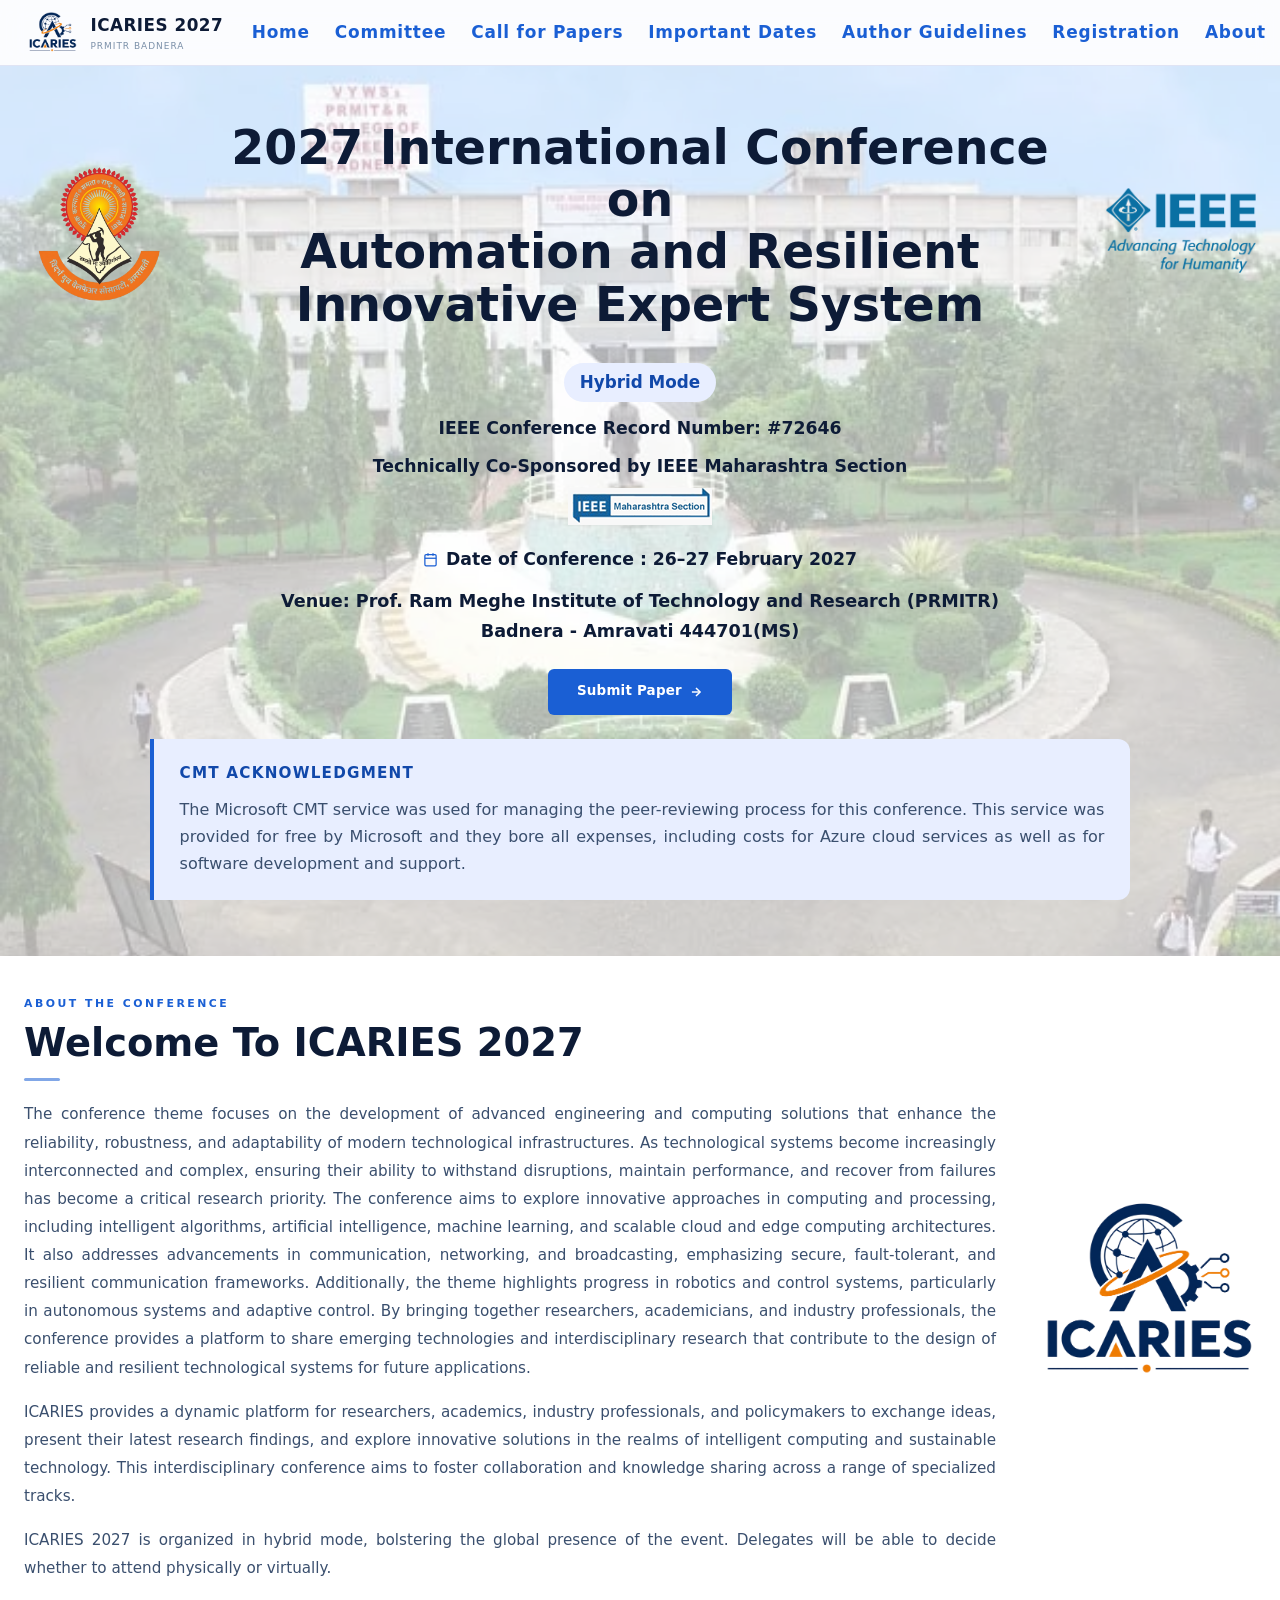
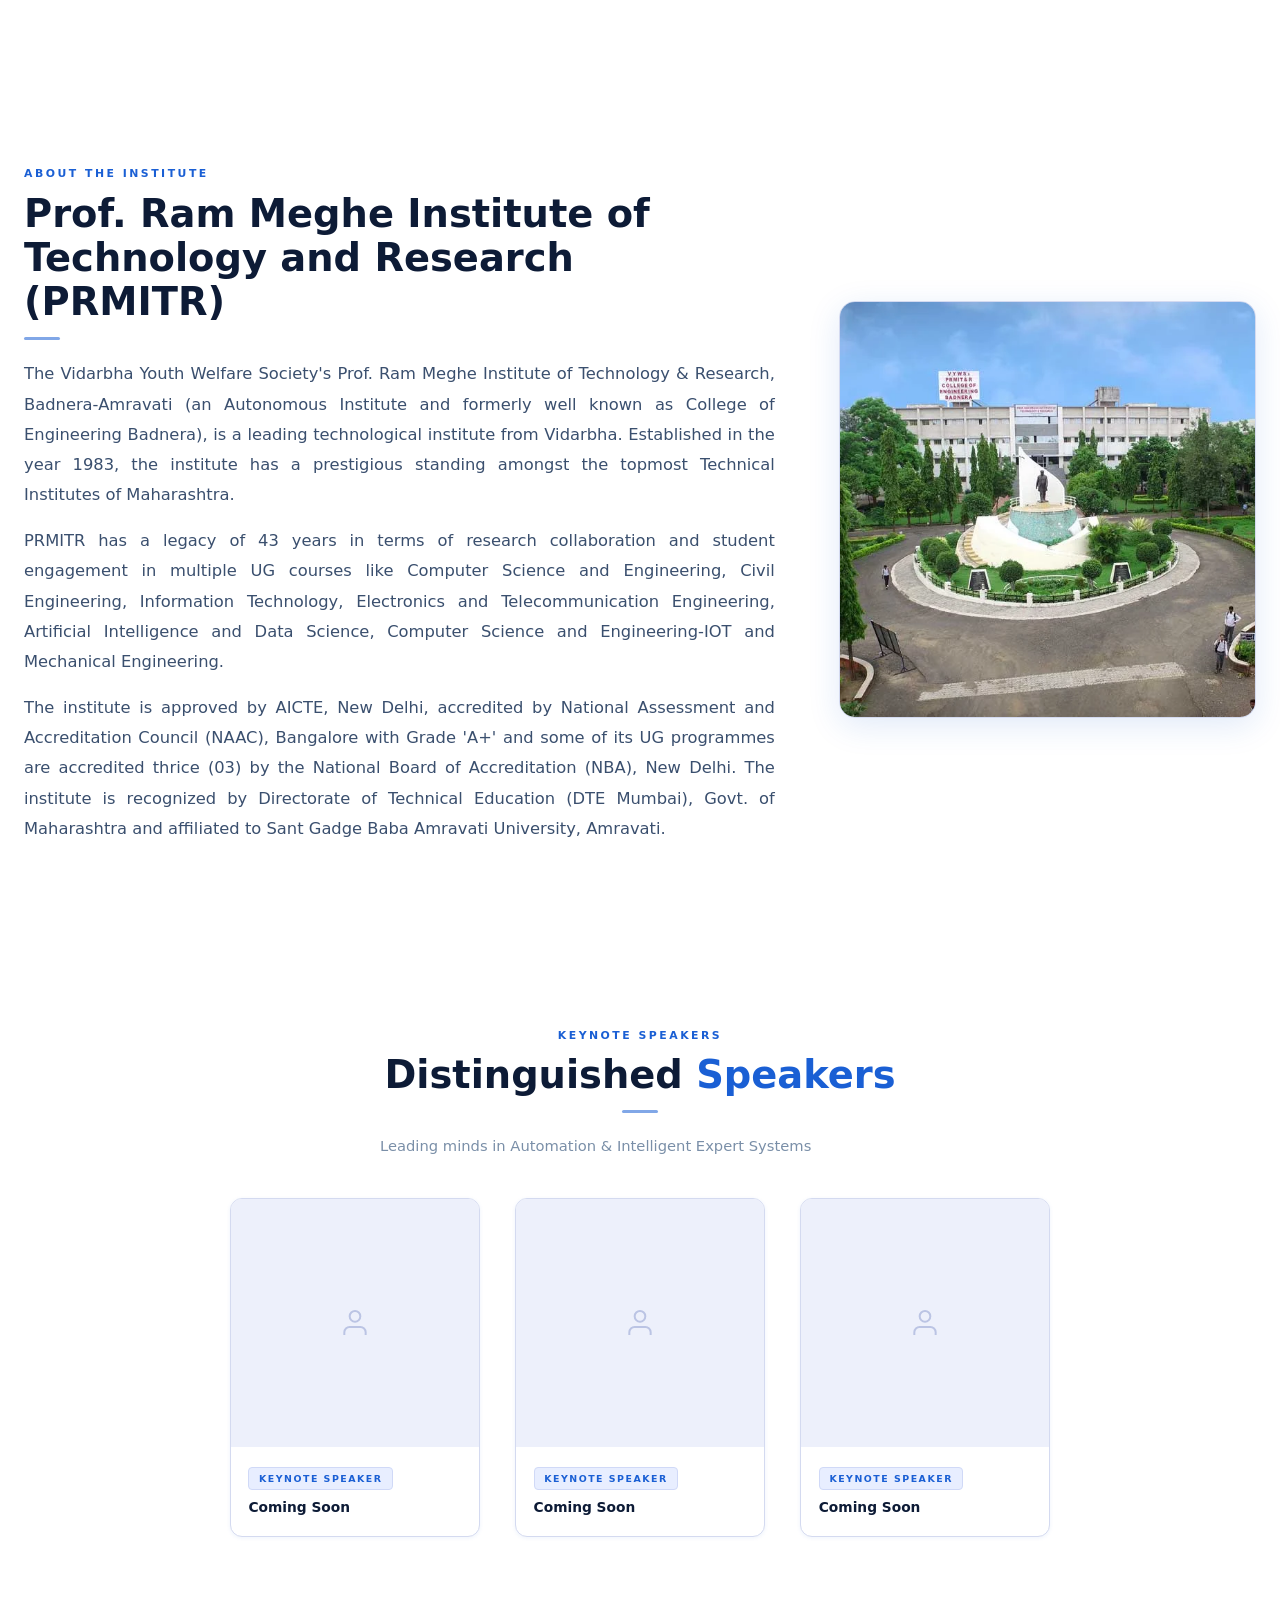
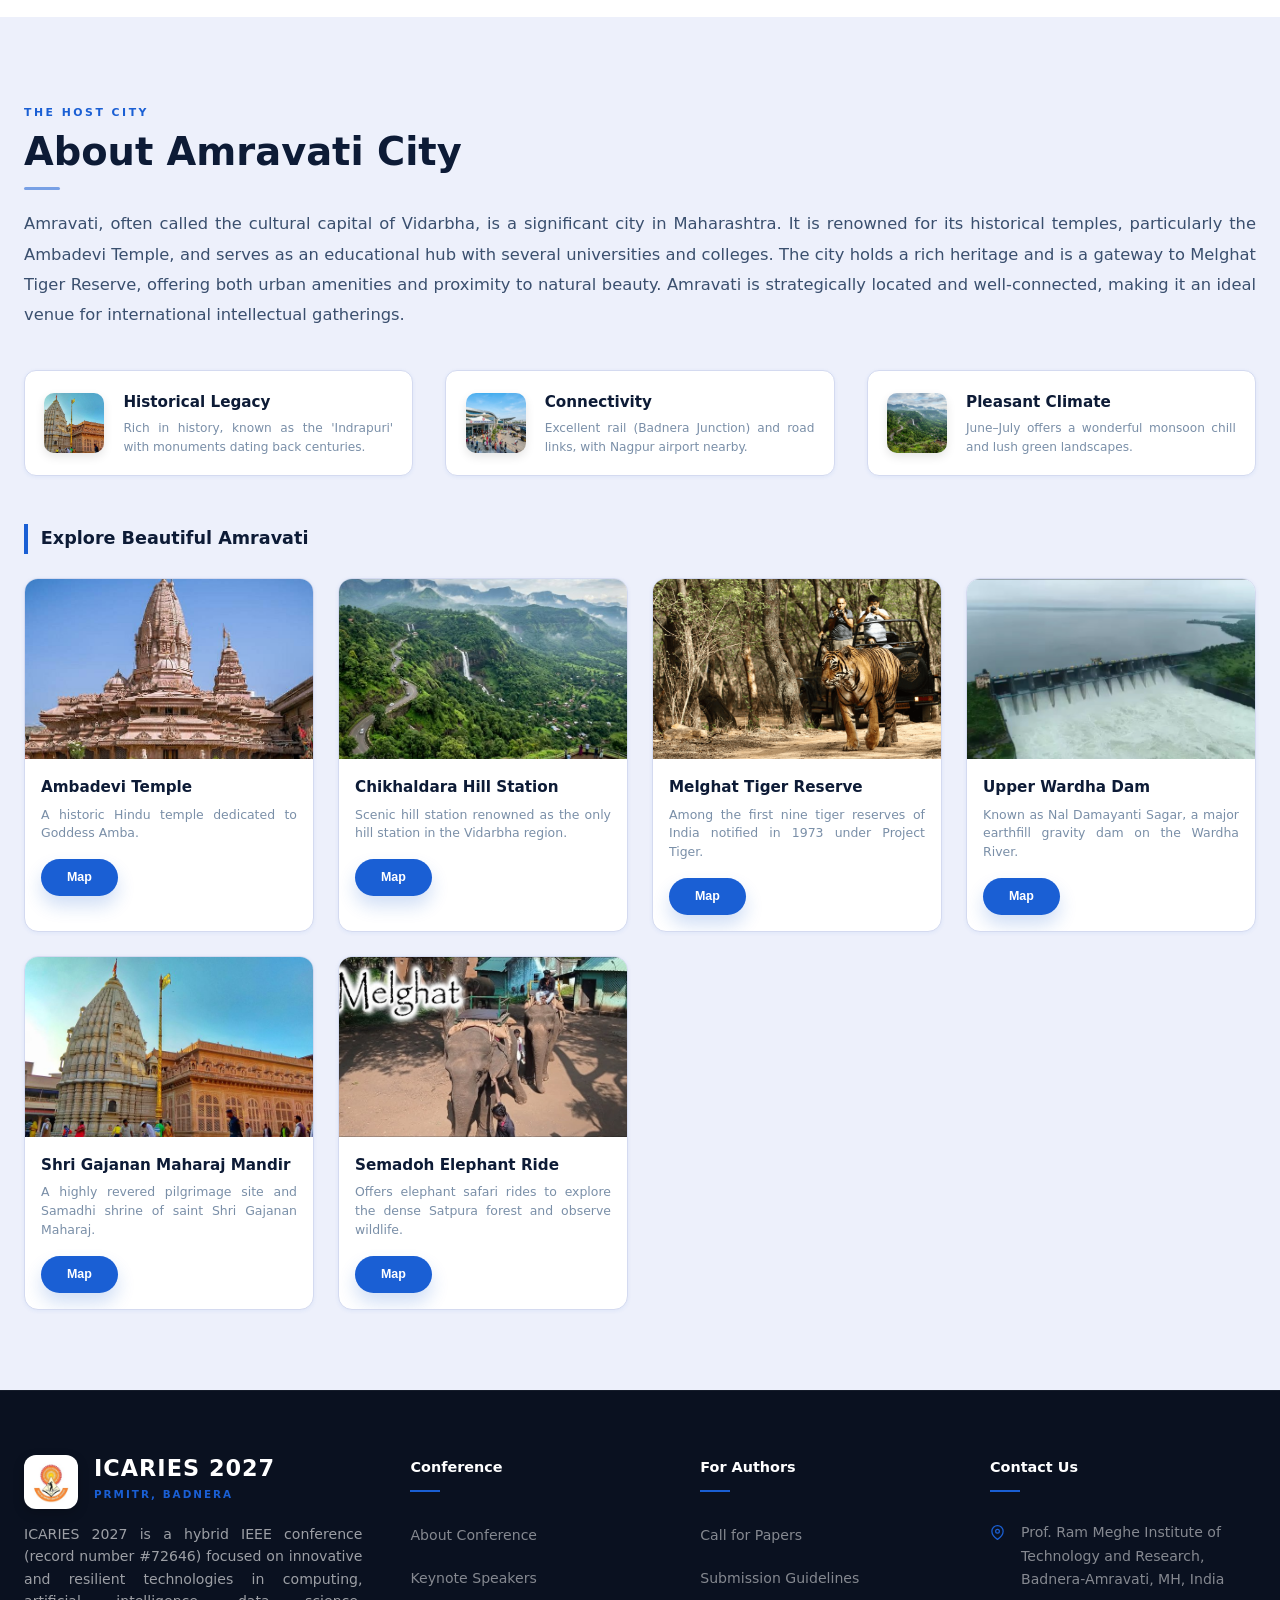
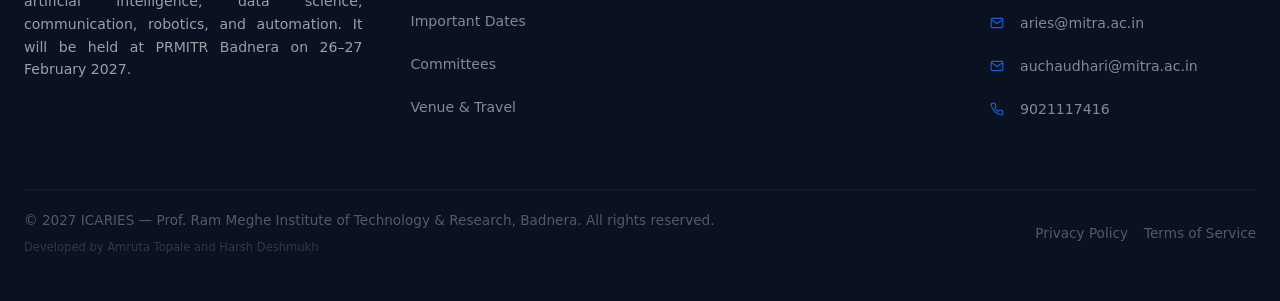
<file: index.html>
<!DOCTYPE html>
<html lang="en">

<head>
  <meta charset="UTF-8" />
  <meta name="viewport" content="width=device-width, initial-scale=1.0" />
  <meta name="theme-color" content="#0d1b36" />
  <title>ICARIES 2027 — PRMITR Badnera, Amravati</title>
  <meta name="description"
    content="2027 IEEE International Conference on Automation and Resilient Innovative Expert System — ICARIES 2027, PRMITR Badnera, Amravati, Maharashtra, India." />
  <link rel="icon" type="image/png" href="./assets/icaries_logo.png" />
  <link rel="stylesheet" href="https://cdnjs.cloudflare.com/ajax/libs/font-awesome/6.5.1/css/all.min.css" integrity="sha512-DTOQO9RWCH3ppGqcWaEA1BIZOC6xxalwEsw9c2QQeAIftl+Vegovlnee1c9QX4TctnWMn13TZye+giMm8e2LwA==" crossorigin="anonymous" />
  <link rel="stylesheet" href="./css/style.css" />
  <meta property="og:title" content="ICARIES 2027 — PRMITR Badnera, Amravati" />
  <meta property="og:description" content="2027 IEEE International Conference on Automation and Resilient Innovative Expert System — ICARIES 2027, PRMITR Badnera, Amravati, Maharashtra, India." />
  <meta property="og:image" content="./assets/icaries_logo.png" />
  <meta property="og:type" content="website" />
  <meta name="twitter:card" content="summary" />
  <meta name="twitter:title" content="ICARIES 2027 — PRMITR Badnera, Amravati" />
  <meta name="twitter:description" content="2027 IEEE International Conference on Automation and Resilient Innovative Expert System — ICARIES 2027, PRMITR Badnera, Amravati, Maharashtra, India." />
  <meta name="twitter:image" content="./assets/icaries_logo.png" />
</head>

<body>
  <div id="root"></div>
  <script src="./script.js"></script>
</body>

</html>
</file>
<file: css/style.css>
:root {
  --blue: #1a5fd4;
  --blue-dark: #1148aa;
  --blue-light: #e8eeff;
  --blue-mid: #d0d9f7;
  --bg: #edf0fb;
  --bg-white: #ffffff;
  --text: #0d1b36;
  --text-mid: #3a4f6e;
  --text-soft: #7a8fa8;
  --border: #d4daf0;
  --border-mid: #bbc4e4;
  --shadow-sm: 0 1px 4px rgba(26, 95, 212, 0.07);
  --shadow-md: 0 4px 18px rgba(26, 95, 212, 0.10);
  --shadow-lg: 0 8px 32px rgba(26, 95, 212, 0.13);
  --nav-h: 66px;
}

*,
*::before,
*::after {
  box-sizing: border-box;
  margin: 0;
  padding: 0
}

html {
  font-size: 16px;
  scroll-behavior: smooth
}

body {
  font-family: 'Segoe UI', system-ui, -apple-system, sans-serif;
  background: var(--bg);
  color: var(--text);
  line-height: 1.7;
  overflow-x: hidden
}

a {
  text-decoration: none;
  color: inherit
}

img {
  max-width: 100%;
  height: auto;
}

a,
button,
.hamburger {
  appearance: none;
  -webkit-appearance: none;
  -webkit-tap-highlight-color: transparent;
  -webkit-focus-ring-color: transparent;
}

a:focus:not(:focus-visible),
button:focus:not(:focus-visible),
.hamburger:focus:not(:focus-visible) {
  outline: none;
  box-shadow: none;
}

a:focus-visible,
button:focus-visible,
.hamburger:focus-visible {
  outline: 3px solid var(--blue);
  outline-offset: 3px;
}

a::-moz-focus-inner,
button::-moz-focus-inner {
  border: 0;
}

sup {
  font-size: .6em;
  vertical-align: super
}

::-webkit-scrollbar {
  width: 5px
}

::-webkit-scrollbar-track {
  background: var(--bg)
}

::-webkit-scrollbar-thumb {
  background: var(--border-mid);
  border-radius: 4px
}

/* ── NAVBAR ─────────────────────────────────────────── */
#navbar {
  position: fixed;
  top: 0;
  left: 0;
  right: 0;
  z-index: 1000;
  height: var(--nav-h);
  background: rgba(255, 255, 255, .78);
  border-bottom: 1px solid rgba(212, 218, 240, .7);
  backdrop-filter: blur(14px);
  -webkit-backdrop-filter: blur(14px);
  transition: box-shadow .3s, background .3s, border-color .3s;
}

#navbar.scrolled {
  background: rgba(255, 255, 255, .62);
  border-bottom-color: rgba(212, 218, 240, .5);
  box-shadow: var(--shadow-md)
}

.nav-inner {
  max-width: 1300px;
  margin: 0 auto;
  height: 100%;
  display: flex;
  align-items: center;
  justify-content: space-between;
  padding: 0 1.5rem;
  gap: 1rem;
}

.nav-brand {
  display: flex;
  align-items: center;
  gap: .65rem;
  cursor: pointer;
  flex-shrink: 0
}

.nav-brand-logo {
  width: 56px;
  height: 40px;
  border-radius: 6px;
  background: transparent;
  display: flex;
  align-items: center;
  justify-content: center;
  flex-shrink: 0;
  overflow: hidden;
}

.nav-brand-logo img {
  width: 100%;
  height: 100%;
  object-fit: contain;
}

.nav-brand-name {
  font-size: 1.05rem;
  font-weight: 800;
  color: var(--text);
  letter-spacing: .5px
}

.nav-brand-sub {
  font-size: .56rem;
  color: var(--text-soft);
  letter-spacing: 1px;
  text-transform: uppercase;
  display: block;
  margin-top: -1px
}

.nav-links {
  display: flex;
  align-items: center;
  gap: 0;
  list-style: none
}

.nav-links li {
  position: relative
}

.nav-links a {
  display: block;
  padding: .45rem .78rem;
  font-size: 1.06rem;
  font-weight: 700;
  letter-spacing: .8px;
  color: var(--blue);
  cursor: pointer;
  border-radius: 6px;
  transition: color .2s, background .2s;
  white-space: nowrap;
}

.nav-links a:hover {
  color: var(--blue);
  background: var(--blue-light)
}

.nav-links a.active {
  color: var(--blue);
  font-weight: 700;
  background: transparent
}

.nav-dropdown .dropdown-menu {
  position: absolute;
  top: 100%;
  left: 0;
  min-width: 220px;
  list-style: none;
  padding: .45rem;
  background: #fff;
  border: 1px solid var(--border);
  border-radius: 10px;
  box-shadow: var(--shadow-md);
  opacity: 0;
  visibility: hidden;
  transform: translateY(8px);
  transition: opacity .2s, transform .2s, visibility .2s;
}

.nav-dropdown:hover .dropdown-menu,
.nav-dropdown:focus-within .dropdown-menu {
  opacity: 1;
  visibility: visible;
  transform: translateY(0);
}

.dropdown-menu a {
  padding: .7rem .85rem;
  font-size: .86rem;
  font-weight: 600;
  letter-spacing: .2px;
}

.hamburger {
  display: none;
  position: relative;
  width: 42px;
  height: 42px;
  border-radius: 999px;
  border: 1px solid rgba(26, 95, 212, .16);
  background: rgba(255, 255, 255, .95);
  box-shadow: 0 10px 22px rgba(15, 35, 80, .10);
  flex-direction: column;
  justify-content: center;
  align-items: center;
  cursor: pointer;
  padding: 0;
  transition: transform .2s ease, box-shadow .2s ease, background .2s ease;
}

.hamburger:hover,
.hamburger:focus-visible {
  transform: translateY(-1px);
  box-shadow: 0 16px 28px rgba(15, 35, 80, .15);
}

.hamburger span {
  position: absolute;
  left: 50%;
  display: block;
  width: 19px;
  height: 2px;
  background: var(--text);
  border-radius: 999px;
  transition: transform .22s ease, opacity .18s ease, background .2s ease;
  transform-origin: center;
}

.hamburger span:nth-child(1) {
  transform: translate(-50%, -6px);
}

.hamburger span:nth-child(2) {
  transform: translate(-50%, 0);
}

.hamburger span:nth-child(3) {
  transform: translate(-50%, 6px);
}

.hamburger.open span:nth-child(1) {
  transform: translate(-50%, 0) rotate(45deg);
}

.hamburger.open span:nth-child(2) {
  opacity: 0;
}

.hamburger.open span:nth-child(3) {
  transform: translate(-50%, 0) rotate(-45deg);
}

#mobile-nav {
  display: none;
  position: fixed;
  top: var(--nav-h);
  left: 0;
  right: 0;
  z-index: 999;
  background: rgba(255, 255, 255, .98);
  border-bottom: 1px solid rgba(26, 95, 212, .12);
  padding: 1rem 1.25rem 1.2rem;
  box-shadow: 0 18px 50px rgba(15, 35, 80, .12);
  backdrop-filter: blur(18px);
}

#mobile-nav.open {
  display: block;
}

#mobile-nav ul {
  list-style: none;
  display: flex;
  flex-direction: column;
  gap: .65rem;
}

#mobile-nav ul a {
  display: block;
  padding: .9rem 1.1rem;
  font-size: .95rem;
  font-weight: 700;
  color: var(--text);
  border-radius: 14px;
  background: #f6f8ff;
  transition: transform .2s ease, box-shadow .2s ease, background .2s ease;
}

#mobile-nav ul a:hover,
#mobile-nav ul a:focus-visible {
  color: var(--blue);
  background: rgba(26, 95, 212, .08);
  transform: translateX(3px);
}

#mobile-nav ul a.active {
  color: #fff;
  background: var(--blue);
}

.mobile-nav-group {
  padding: .2rem 0
}

.mobile-nav-label {
  display: block;
  padding: .6rem 1rem;
  font-size: .88rem;
  font-weight: 700;
  color: var(--blue);
}

.mobile-submenu {
  margin-left: .75rem
}

#mobile-nav .mobile-submenu a {
  font-size: .82rem;
  font-weight: 600;
  padding: .5rem 1rem;
}

/* ── PAGE WRAPPER ────────────────────────────────────── */
#main-content {
  padding-top: var(--nav-h);
}

.home-hero-layout {
  max-width: 1080px;
  container-type: inline-size;
  container-name: hero-layout;
}

.home-hero-title-row {
  display: grid;
  grid-template-columns: clamp(48px, 14%, 150px) minmax(0, 1fr) clamp(48px, 14%, 150px);
  align-items: center;
  gap: clamp(.5rem, 2vw, 2.25rem);
  container-type: inline-size;
  container-name: hero-title-row;
}

.home-hero-logo {
  height: clamp(48px, 14cqw, 150px);
  display: flex;
  align-items: center;
  justify-content: center;
  padding-top: 0;
}

.home-hero-logo img {
  display: block;
  max-width: 100%;
  max-height: 100%;
  width: auto;
  height: auto;
  object-fit: contain;
}

@media (max-width: 1100px) {
  .nav-links {
    display: none;
  }

  .hamburger {
    display: flex;
  }
}

@media (min-width: 769px) and (max-width: 900px) {
  .welcome-grid {
    grid-template-columns: 1fr;
  }

  .home-hero-details {
    width: 100%;
    padding: 0 .5rem;
    text-align: center;
  }

  .welcome-logo {
    display: none;
  }
}

.home-hero-details {
  width: 100%;
  margin-top: 1.5rem;
  text-align: center;
}

.home-hero-sponsor-line {
  display: flex;
  flex-direction: column;
  align-items: center;
  gap: .4rem;
  justify-content: center;
  margin: .5rem 0 1.25rem;
  text-align: center;
  font-size: clamp(.9rem, 1.8vw, 1.08rem);
  font-weight: 600;
  color: var(--text);
}

.home-hero-sponsor-line img {
  display: block;
  max-width: 185px;
  max-height: 46px;
  object-fit: contain;
}

.home-hero-restyled .hero-meta {
  margin-bottom: 0;
  row-gap: .5rem;
}

.home-hero-restyled .hero-meta-item:last-child {
  flex-basis: 100%;
  justify-content: center;
}

/* ── HERO ────────────────────────────────────────────── */
#home {
  position: relative;
  overflow: hidden;
  background-image: url('../assets/prmitr.webp');
  background-size: cover;
  background-position: center;
  padding: 4rem 1.5rem 3.5rem;
  text-align: center;
}

#home::before {
  content: '';
  position: absolute;
  inset: 0;
  background: rgba(255, 255, 255, .65);
}

/* Reduce vertical gap between the home hero and the next section */
#home + .section {
  padding-top: 2rem;
}

.home-hero {
  position: relative;
}

#home .hero-inner {
  position: relative;
  z-index: 1;
}

.hero-inner {
  max-width: 900px;
  margin: 0 auto
}

.hero-logos {
  display: flex;
  align-items: center;
  justify-content: center;
  gap: 1.5rem;
  margin-bottom: 2.5rem;
  flex-wrap: wrap;
}

.logo-box {
  display: flex;
  flex-direction: column;
  align-items: center;
  gap: .55rem;
}

.logo-img-wrap {
  width: 88px;
  height: 88px;
  border-radius: 14px;
  background: #fff;
  border: 1.5px solid var(--border);
  display: flex;
  align-items: center;
  justify-content: center;
  box-shadow: var(--shadow-sm);
  overflow: hidden;
  padding: 6px;
}

.logo-img-wrap img {
  width: 100%;
  height: 100%;
  object-fit: contain;
  border-radius: 8px
}

.logo-box-label {
  font-size: .7rem;
  color: var(--text-soft);
  font-weight: 500;
  letter-spacing: .3px
}

.hero-title {
  font-size: clamp(1.25rem, 3.85cqw, 3.15rem);
  font-weight: 900;
  line-height: 1.1;
  color: var(--text);
  margin-bottom: .5rem;
}

.hero-title .blue {
  color: var(--blue);
  display: block
}

.hero-sponsored {
  font-size: 1.15rem;
  color: var(--text-soft);
  margin: .8rem 0 1.4rem;
}

.hero-subtitle {
  display: inline-block;
  font-size: clamp(.85rem, 1.75vw, 1.05rem);
  font-weight: 600;
  color: var(--blue-dark);
  background: var(--blue-light);
  padding: .35rem 1rem;
  border-radius: 999px;
  margin-bottom: .75rem;
}

.hero-venue {
  font-size: clamp(.92rem, 1.85vw, 1.1rem);
  color: var(--text);
  font-weight: 600;
}

@supports (container-type: inline-size) {
  .hero-subtitle {
    font-size: clamp(.85rem, 1.8cqw, 1.05rem);
  }

  .home-hero-sponsor-line {
    font-size: clamp(.9rem, 1.85cqw, 1.08rem);
  }

  .hero-venue {
    font-size: clamp(.92rem, 1.9cqw, 1.1rem);
  }
}

@container hero-layout (max-width: 650px) {
  .home-hero-title-row {
    grid-template-columns: minmax(0, 1fr);
    gap: 0;
  }
}

@container hero-title-row (max-width: 650px) {
  .home-hero-logo-college,
  .home-hero-logo-ieee {
    display: none;
  }

  .hero-title {
    font-size: clamp(1.35rem, 5.2cqw, 3.4rem);
    letter-spacing: -.03em;
  }
}

@container hero-title-row (min-width: 980px) and (max-width: 1080px) {
  .hero-title {
    font-size: clamp(1.25rem, 3.3cqw, 3.15rem);
  }
}

.hero-meta-item.hero-record,
.hero-meta-item.hero-dates {
  text-align: center;
  justify-content: center;
  font-size: clamp(.9rem, 1.8vw, 1.08rem);
  font-weight: 600;
  color: var(--text);
}

.hero-meta-item.hero-dates {
  flex-direction: column;
  gap: .2rem;
}

.hero-date-label {
  font-weight: 600;
}

.hero-date-value {
  display: inline-flex;
  align-items: center;
  gap: .5rem;
}

@supports (container-type: inline-size) {
  .hero-meta-item.hero-record,
  .hero-meta-item.hero-dates {
    font-size: clamp(.9rem, 1.85cqw, 1.08rem);
  }
}

#home .hero-sponsored,
#root .subpage-hero-inner-centered > p {
  text-align: center;
}

.hero-meta {
  display: flex;
  align-items: center;
  justify-content: center;
  gap: 2rem;
  flex-wrap: wrap;
  margin-bottom: 2.5rem;
}

.hero-meta-item {
  display: flex;
  align-items: center;
  gap: .5rem;
  font-size: .88rem;
  color: var(--text-mid);
  font-weight: 500;
}

.hero-meta-item svg {
  color: var(--blue);
  flex-shrink: 0
}

.hero-btns {
  display: flex;
  gap: .9rem;
  justify-content: center;
  flex-wrap: wrap
}

/* ── BUTTONS ─────────────────────────────────────────── */
.btn {
  display: inline-flex;
  align-items: center;
  gap: .45rem;
  padding: .72rem 1.8rem;
  border-radius: 6px;
  font-size: .84rem;
  font-weight: 700;
  cursor: pointer;
  border: none;
  font-family: inherit;
  transition: all .2s;
  letter-spacing: .2px;
}

.btn-blue {
  background: var(--blue);
  color: #fff
}

.btn-blue:hover {
  background: var(--blue-dark);
  transform: translateY(-1px);
  box-shadow: 0 4px 16px rgba(26, 95, 212, .28)
}

.btn-outline-blue {
  background: #fff;
  color: var(--blue);
  border: 2px solid var(--blue)
}

.btn-outline-blue:hover {
  background: var(--blue-light);
  transform: translateY(-1px)
}

/* ── SECTION COMMONS ─────────────────────────────────── */
.section {
  padding: 5rem 1.5rem
}

.section.alt {
  background: #fff;
}

#speakers {
  background: #fff;
}

  .section.section-tight {
    padding-top: 0;
  }

.section-inner {
  max-width: 1280px;
  margin: 0 auto
}

.sec-eyebrow {
  display: inline-block;
  font-size: .68rem;
  font-weight: 700;
  letter-spacing: 2.5px;
  text-transform: uppercase;
  color: var(--blue);
  margin-bottom: .5rem;
}

.hotel-grid {
  display: grid;
  grid-template-columns: repeat(2, minmax(0, 1fr));
  gap: 1.5rem;
  margin-top: 1.8rem;
  max-width: 1120px;
  margin-left: auto;
  margin-right: auto;
}

.hotel-card {
  display: flex;
  flex-direction: column;
  background: #fff;
  border: 1.5px solid var(--border);
  border-radius: 18px;
  overflow: hidden;
  box-shadow: var(--shadow-sm);
  transition: transform .2s, box-shadow .2s, border-color .2s;
}

.hotel-card:hover {
  transform: translateY(-3px);
  box-shadow: var(--shadow-md);
  border-color: var(--blue);
}

.hotel-card-img {
  width: 100%;
  aspect-ratio: 16 / 10;
  min-height: 185px;
  overflow: hidden;
  background: var(--bg);
}

.hotel-card-img img {
  width: 100%;
  height: 100%;
  object-fit: cover;
  display: block;
  transition: transform .3s ease;
}

.hotel-card:hover .hotel-card-img img {
  transform: scale(1.03);
}

.hotel-card-body {
  padding: 1.2rem 1.2rem 1.3rem;
  display: grid;
  gap: .8rem;
  flex: 1;
}

.hotel-card-title {
  font-size: 1.1rem;
  font-weight: 800;
  color: var(--text);
  margin-bottom: 0;
}

.hotel-card-desc {
  color: var(--text-mid);
  line-height: 1.7;
  font-size: .92rem;
}

.hotel-btn {
  justify-self: start;
  padding: .62rem 1.3rem;
}

@media (max-width: 900px) {
  .hotel-grid {
    grid-template-columns: 1fr;
  }
}

.sec-title {
  font-size: clamp(1.6rem, 3.5vw, 2.4rem);
  font-weight: 800;
  color: var(--text);
  line-height: 1.15;
  margin-bottom: .3rem;
}

.sec-title .blue {
  color: var(--blue)
}

.sec-bar {
  width: 36px;
  height: 3px;
  background: var(--blue);
  border-radius: 2px;
  margin: .8rem 0 1.2rem;
  opacity: .55;
}

.sec-bar.center {
  margin: .8rem auto 1.2rem
}

.sec-sub {
  font-size: .92rem;
  color: var(--text-soft);
  max-width: 520px
}

/* ── WELCOME ─────────────────────────────────────────── */
.welcome-grid {
  display: grid;
  grid-template-columns: 1fr 220px;
  gap: 2.5rem;
  align-items: center;
}

.welcome-grid > div {
  width: 100%;
}

.welcome-logo {
  width: 100%;
  max-width: 220px;
  justify-self: end;
  grid-column: 2;
  grid-row: 1;
}

.welcome-logo img {
  width: 100%;
  max-width: 220px;
  height: auto;
  object-fit: contain;
}

.welcome-text p {
  color: var(--text-mid);
  margin-bottom: 1rem;
  line-height: 1.85;
  font-size: .95rem
}

.welcome-text strong {
  color: var(--text);
  font-weight: 600
}

.welcome-quote {
  border-left: 3px solid var(--blue);
  padding: 1rem 1.3rem;
  background: var(--blue-light);
  border-radius: 0 10px 10px 0;
  color: var(--text-mid);
  line-height: 1.75;
  margin: 1.3rem 0;
  font-size: .92rem;
}

.stats-grid {
  display: grid;
  grid-template-columns: 1fr 1fr;
  gap: 1rem
}

.stat-card {
  background: var(--bg-white);
  border: 1.5px solid var(--border);
  border-radius: 12px;
  padding: 1.5rem;
  text-align: center;
  transition: all .22s;
  box-shadow: var(--shadow-sm);
}

.stat-card:hover {
  border-color: var(--blue);
  box-shadow: var(--shadow-md);
  transform: translateY(-2px)
}

.stat-num {
  font-size: 2rem;
  font-weight: 900;
  color: var(--blue);
  line-height: 1;
  margin-bottom: .3rem
}

.stat-lbl {
  font-size: .74rem;
  color: var(--text-soft);
  font-weight: 500
}

/* ── DATES ───────────────────────────────────────────── */
.dates-grid {
  display: grid;
  grid-template-columns: repeat(3, 1fr);
  gap: 1.2rem
}

.date-card {
  background: #fff;
  border: 1.5px solid var(--border);
  border-radius: 12px;
  padding: 1.8rem 1.3rem;
  text-align: center;
  transition: all .22s;
  box-shadow: var(--shadow-sm);
  position: relative;
  overflow: hidden;
}

.date-card::before {
  content: '';
  position: absolute;
  top: 0;
  left: 0;
  right: 0;
  height: 3px;
  background: var(--blue);
  opacity: 0;
  transition: opacity .22s;
}

.date-card:hover::before {
  opacity: 1
}

.date-card:hover {
  border-color: var(--blue);
  box-shadow: var(--shadow-md);
  transform: translateY(-3px)
}

.date-label {
  font-weight: 700;
  font-size: 1.1rem;
  color: var(--text);
  margin-bottom: .45rem
}

.date-val {
  font-size: .76rem;
  color: var(--blue);
  font-weight: 700;
  letter-spacing: .3px
}

/* ── SPEAKERS ────────────────────────────────────────── */
.speakers-grid {
  display: grid;
  grid-template-columns: repeat(3, minmax(200px, 250px));
  justify-content: center;
  gap: 2.2rem;
  margin-top: 2.5rem
}

.spk-card {
  background: #fff;
  border: 1.5px solid var(--border);
  border-radius: 12px;
  overflow: hidden;
  transition: all .22s;
  box-shadow: var(--shadow-sm);
}

.spk-card:hover {
  border-color: var(--blue);
  box-shadow: var(--shadow-md);
  transform: translateY(-3px)
}

.spk-photo {
  aspect-ratio: 3/3;
  background: var(--bg);
  display: flex;
  align-items: center;
  justify-content: center;
  color: var(--border-mid);
}

.spk-info {
  padding: 1rem 1.1rem
}

.spk-badge {
  display: inline-block;
  font-size: .59rem;
  font-weight: 700;
  letter-spacing: 1.5px;
  text-transform: uppercase;
  color: var(--blue);
  background: var(--blue-light);
  border: 1px solid var(--blue-mid);
  padding: .15rem .6rem;
  border-radius: 4px;
  margin-bottom: .4rem;
}

.spk-name {
  font-size: .86rem;
  font-weight: 700;
  color: var(--text)
}

/* ── TOPICS ──────────────────────────────────────────── */
.topics-grid {
  display: grid;
  grid-template-columns: repeat(3, 1fr);
  gap: .75rem
}

.topic-item {
  background: #fff;
  border: 1.5px solid var(--border);
  border-radius: 8px;
  padding: .9rem 1.1rem;
  display:flex;align-items:center;gap:.65rem;
  transition:all .2s;box-shadow:var(--shadow-sm);
}
.topic-item:hover{border-color:var(--blue);background:var(--blue-light)}
.topic-dot{width:7px;height:7px;border-radius:50%;background:var(--blue);flex-shrink:0}
.topic-text{font-size:.83rem;color:var(--text-mid);font-weight:500}

/* ── ABOUT PRMITR ────────────────────────────────────── */
.about-grid{display:grid;grid-template-columns:1.8fr 1fr;gap:4rem;align-items:center}
.venue-copy{display:grid;gap:3.5rem}
.about-text p{color:var(--text-mid);margin-bottom:1rem;line-height:1.85;font-size:1.02rem}
.about-text strong{color:var(--text);font-weight:600}
.about-img{
  background:var(--bg);border:1.5px solid var(--border);
  border-radius:16px;overflow:hidden;
  box-shadow:var(--shadow-lg);
  transition:transform .3s ease;
}
.about-img:hover{transform:scale(1.02)}
.about-img img{width:100%;height:100%;object-fit:cover;display:block}

/* ── CONTACT ─────────────────────────────────────────── */
.contact-grid{display:grid;grid-template-columns:1fr 1.3fr;gap:3rem;align-items:start}
.c-item{display:flex;gap:.85rem;align-items:flex-start;margin-bottom:1.2rem}
.c-icon{
  width:38px;height:38px;flex-shrink:0;border-radius:8px;
  background:var(--blue-light);border:1.5px solid var(--border-mid);
  display:flex;align-items:center;justify-content:center;color:var(--blue);
}
.c-item strong{display:block;font-size:.69rem;letter-spacing:1px;text-transform:uppercase;color:var(--text-soft);margin-bottom:.1rem}
.c-item span{font-size:.86rem;color:var(--text-mid)}
.form-box{background:#fff;border:1.5px solid var(--border);border-radius:14px;padding:2rem;box-shadow:var(--shadow-sm)}
.form-box h3{font-size:.98rem;font-weight:800;color:var(--text);margin-bottom:1.3rem}
.fg{margin-bottom:.95rem}
.fg label {
    display: block;
    font-size: .71rem;
    font-weight: 600;
    color: var(--text-soft);
    letter-spacing: .4px;
    margin-bottom: .28rem
  }

  .fg input,
  .fg textarea,
  .fg select {
    width: 100%;
    padding: .68rem .9rem;
    background: var(--bg);
    border: 1.5px solid var(--border);
    border-radius: 7px;
    font-size: .85rem;
    color: var(--text);
    font-family: inherit;
    outline: none;
    transition: border-color .18s;
  }

  .fg input:focus,
  .fg textarea:focus,
  .fg select:focus {
    border-color: var(--blue);
    background: #fff;
    box-shadow: 0 0 0 3px rgba(26, 95, 212, .08);
  }

  .fg textarea {
    min-height: 108px;
    resize: vertical
  }

  .fg select option {
    background: #fff
  }

  /* ── FOOTER ──────────────────────────────────────────── */
  footer {
    background: #0a1120;
    padding: 4rem 1.5rem 1.5rem;
    color: #fff;
    border-top: 1px solid rgba(255, 255, 255, 0.05);
  }

  .footer-inner {
    max-width: 1280px;
    margin: 0 auto
  }

  .footer-grid {
    display: grid;
    grid-template-columns: 1.4fr 1fr 1fr 1.1fr;
    gap: 3rem;
    margin-bottom: 3rem
  }

  .footer-brand-col {
    display: flex;
    flex-direction: column;
    gap: .9rem;
  }

  .footer-logo-wrap {
    display: flex;
    align-items: center;
    gap: 1rem;
  }

  .footer-logo-img {
    width: 54px;
    height: 54px;
    border-radius: 12px;
    background: #fff;
    object-fit: contain;
    padding: 6px;
    box-shadow: 0 4px 12px rgba(0,0,0,0.2);
  }

  .footer-brand-name {
    display: block;
    font-size: 1.4rem;
    font-weight: 900;
    color: #fff;
    letter-spacing: 1px;
    line-height:1;
  }

  .footer-brand-tag {
    font-size: 0.65rem;
    text-transform: uppercase;
    letter-spacing: 2px;
    color: var(--blue);
    font-weight: 700;
  }

  .footer-desc {
    font-size: 0.88rem;
    color: rgba(255, 255, 255, 0.6);
    line-height: 1.6;
    max-width: 460px;
  }

  .footer-socials {
    display: none;
  }

  .footer-col h4 {
    font-size: 0.9rem;
    font-weight: 800;
    color: #fff;
    margin-bottom: 1.8rem;
    position: relative;
    padding-bottom: 0.8rem;
  }

  .footer-col h4::after {
    content: '';
    position: absolute;
    bottom: 0;
    left: 0;
    width: 30px;
    height: 2px;
    background: var(--blue);
  }

  .footer-col ul {
    list-style: none;
    display: flex;
    flex-direction: column;
    gap: 1rem
  }

  .footer-col ul a {
    font-size: 0.88rem;
    color: rgba(255, 255, 255, 0.5);
    transition: all 0.2s ease;
  }

  .footer-col ul a:hover {
    color: #fff;
    padding-left: 4px;
  }

  .footer-c-item {
    display: flex;
    gap: 1rem;
    font-size: 0.88rem;
    color: rgba(255, 255, 255, 0.5);
    margin-bottom: 1.2rem;
    align-items: flex-start;
  }

  .footer-c-item svg {
    color: var(--blue);
    flex-shrink: 0;
    margin-top: 4px;
  }

  .footer-bottom {
    border-top: 1px solid rgba(255, 255, 255, 0.05);
    padding: 1.2rem 0;
    font-size: 0.85rem;
    color: rgba(255, 255, 255, 0.3);
  }

  .footer-bottom-inner {
    display: flex;
    justify-content: space-between;
    align-items: center;
    flex-wrap: wrap;
    gap: 1.5rem;
  }

  .footer-bottom-links {
    display: flex;
    gap: 2rem;
  }

  .footer-bottom-links a {
    color: rgba(255, 255, 255, 0.3);
    transition: color 0.2s;
  }

  .footer-bottom-links a:hover {
    color: #fff;
  }

  .footer-credit {
    font-size: 0.72rem;
    color: rgba(255, 255, 255, 0.16);
    margin-top: 6px;
  }

  /* Responsive Fix for Footer */
  @media(max-width: 1024px) {
    .footer-grid {
      grid-template-columns: 1fr 1fr;
    }
  }

  @media(max-width: 600px) {
    footer { padding: 4rem 1.5rem 1.5rem; }
    .footer-grid {
      grid-template-columns: 1fr;
      gap: 3rem;
    }
    .footer-bottom-inner {
      flex-direction: column;
      text-align: center;
    }
  }

  /* ── SUB-PAGE (committee / author guidelines) ─────────── */
  .subpage-hero {
    background: var(--text);
    padding: 4.5rem 1.5rem 3.5rem;
    border-bottom: 1px solid rgba(255, 255, 255, .06);
  }

  .subpage-hero + .section.section-tight {
    padding-top: 2.5rem;
  }

  .subpage-hero-inner {
    max-width: 1280px;
    margin: 0 auto
  }

  .subpage-hero-inner-centered {
    max-width: 860px;
    text-align: center;
  }

  .subpage-hero-inner-centered .sec-bar {
    margin-left: auto;
    margin-right: auto;
  }

  .subpage-hero-inner-centered p {
    max-width: 680px;
    margin-left: auto;
    margin-right: auto;
  }

  .subpage-hero .sec-eyebrow {
    color: rgba(26, 95, 212, .7)
  }

  .subpage-hero .sec-title {
    color: #fff
  }

  .subpage-hero .sec-bar {
    background: var(--blue)
  }

  .program-hero {
    background: linear-gradient(135deg, #0f2f66 0%, #163e88 55%, #1b67d5 100%);
  }

  .program-intro {
    max-width: 760px;
    margin: 1rem auto 2rem;
    color: var(--text-mid);
  }

  .program-heading-full {
    width: 100%;
  }

  .program-heading-full .sec-title {
    width: 100%;
  }

  .program-tracks-grid {
    display: grid;
    grid-template-columns: repeat(2, minmax(280px, 1fr));
    gap: 1.5rem;
    margin-top: 2rem;
  }

  .submission-cta {
    margin-top: 2rem;
    text-align: center;
  }

  .contact-grid {
    display: grid;
    grid-template-columns: repeat(2, minmax(260px, 1fr));
    gap: 1.5rem;
    margin-top: 2rem;
  }

  .contact-card {
    background: #fff;
    border: 1.5px solid var(--border);
    border-radius: 20px;
    padding: 1.8rem;
    box-shadow: var(--shadow-sm);
    transition: transform .22s, box-shadow .22s, border-color .22s;
    display: flex;
    flex-direction: column;
    gap: 1rem;
  }

  .contact-card:hover {
    transform: translateY(-3px);
    border-color: var(--blue);
    box-shadow: var(--shadow-md);
  }

  .contact-card-icon {
    display: inline-flex;
    align-items: center;
    justify-content: center;
    width: 48px;
    height: 48px;
    border-radius: 50%;
    background: var(--blue);
    color: #fff;
  }

  .contact-card-title {
    font-size: 1.1rem;
    font-weight: 800;
    color: var(--text);
    margin-bottom: 0;
  }

  .contact-card-detail {
    line-height: 1.7;
    color: var(--text-mid);
    font-size: .95rem;
  }

  .contact-card-email .contact-card-detail + .contact-card-detail {
    margin-top: -0.9rem;
  }

  .program-track-card {
    background: #fff;
    border: 1.5px solid var(--border);
    border-radius: 20px;
    padding: 1.8rem;
    box-shadow: var(--shadow-sm);
    transition: transform .22s, box-shadow .22s, border-color .22s;
    display: flex;
    flex-direction: column;
    gap: 1rem;
  }

  .program-track-card:hover {
    transform: translateY(-3px);
    border-color: var(--blue);
    box-shadow: var(--shadow-md);
  }

  .track-title {
    font-size: 1.1rem;
    margin-bottom: .5rem;
    color: var(--text);
  }

  .track-chairs {
    font-size: .86rem;
    color: var(--blue);
    font-weight: 700;
    margin-bottom: .8rem;
  }

  .track-topics {
    list-style: none;
    display: grid;
    gap: .55rem;
    padding-left: 0;
    margin: 0;
  }

  .track-topic {
    position: relative;
    padding-left: 1.1rem;
    color: var(--text-mid);
    line-height: 1.7;
    font-size: .95rem;
  }

  .track-topic::before {
    content: '';
    position: absolute;
    left: 0;
    top: .7rem;
    width: 6px;
    height: 6px;
    border-radius: 50%;
    background: var(--blue);
  }

  .track-scope-note {
    margin-top: .35rem;
    padding-top: .7rem;
    border-top: 1px solid var(--border);
    color: var(--text);
    font-size: .88rem;
    font-style: italic;
    line-height: 1.6;
  }

  .cmt-acknowledgment {
    max-width: 980px;
    margin: 2.5rem auto 0;
    padding: 1.4rem 1.6rem;
    border-left: 4px solid var(--blue);
    border-radius: 0 12px 12px 0;
    background: var(--blue-light);
  }

  .cmt-acknowledgment h2 {
    margin: 0 0 .55rem;
    color: var(--blue-dark);
    font-size: .95rem;
    letter-spacing: .08em;
  }

  .cmt-acknowledgment p {
    margin: 0;
    color: var(--text-mid);
    line-height: 1.7;
  }

  .timeline-grid {
    display: grid;
    grid-template-columns: repeat(2, minmax(240px, 1fr));
    gap: 1.25rem;
    margin-top: 1.75rem;
  }

  .timeline-step {
    background: #fff;
    border: 1.5px solid var(--border);
    border-radius: 18px;
    padding: 1.5rem;
    box-shadow: var(--shadow-sm);
  }

  .timeline-time {
    font-size: .78rem;
    font-weight: 700;
    color: var(--blue);
    letter-spacing: .25em;
    text-transform: uppercase;
    margin-bottom: .75rem;
  }

  .timeline-title {
    font-size: 1rem;
    margin-bottom: .6rem;
    color: var(--text);
  }

  .timeline-text {
    color: var(--text-mid);
    line-height: 1.75;
    font-size: .95rem;
  }

  .program-table {
    width: 100%;
    border-collapse: collapse;
    margin-top: 1.5rem;
    overflow: hidden;
    border-radius: 16px;
    background: #fff;
    box-shadow: var(--shadow-sm);
  }

  .program-table th,
  .program-table td {
    padding: 1rem 1.2rem;
    border-bottom: 1px solid var(--border);
    text-align: left;
    color: var(--text);
  }

  .program-table th {
    background: var(--blue-light);
    color: var(--blue);
    font-size: .86rem;
    letter-spacing: .05em;
    text-transform: uppercase;
  }

  .program-table tr:last-child td {
    border-bottom: none;
  }

  .program-table td:last-child {
    color: var(--blue);
    font-weight: 700;
  }

  .section-heading {
    background: var(--text);
    padding: 1.2rem 1.4rem;
    padding-bottom: calc(1.2rem + 1px);
    border-radius: 0;
    margin-bottom: 1.5rem;
    text-align: center;
  }

  .section-heading .sec-eyebrow {
    color: rgba(26, 95, 212, .7);
    margin-bottom: .35rem;
  }

  .section-heading .sec-title {
    color: #fff;
    margin-bottom: .35rem;
  }

  .section-heading .sec-bar {
    background: var(--blue);
    margin: 0 auto;
    width: 38px;
  }

  .page-section-header {
    max-width: 760px;
    margin: 0 auto 1.8rem;
  }

  .page-section-header-centered {
    text-align: center;
  }

  .venue-section-copy {
    color: var(--text-soft);
    font-size: .96rem;
    line-height: 1.8;
    margin: 0 auto;
  }

  /* ── LOCATION CARDS ──────────────────────────────────── */
  .locations-grid {
    display: grid;
    grid-template-columns: repeat(2, 1fr);
    gap: 2rem;
    margin-top: 1.8rem;
  }

  .location-card {
    background: #fff;
    border: 1.5px solid var(--border);
    border-radius: 14px;
    overflow: hidden;
    box-shadow: var(--shadow-sm);
    transition: transform .2s, box-shadow .2s, border-color .2s;
  }

  .location-card:hover {
    transform: translateY(-3px);
    box-shadow: var(--shadow-md);
    border-color: var(--blue);
  }

  .locations-grid-single {
    grid-template-columns: minmax(0, 820px);
    justify-content: center;
  }

  .location-card-featured {
    border-radius: 24px;
    background: linear-gradient(180deg, #ffffff 0%, #f7faff 100%);
    box-shadow: var(--shadow-lg);
  }

  .location-map-mini {
    width: 100%;
    height: 250px;
    overflow: hidden;
    background: var(--bg);
  }

  .location-card-featured .location-map-mini {
    height: 240px;
    border-bottom: 1px solid var(--border);
  }

  .location-card-body {
    padding: 1.5rem;
  }

  .location-card-featured .location-card-body {
    padding: 1.45rem 1.6rem 1.6rem;
  }

  .location-card-title {
    font-size: 1.05rem;
    font-weight: 800;
    color: var(--text);
    margin-bottom: .4rem;
  }

  .location-card-address {
    font-size: .85rem;
    font-weight: 600;
    color: var(--blue);
    margin-bottom: .6rem;
  }

  .location-card-desc {
    color: var(--text-mid);
    line-height: 1.8;
    font-size: .95rem;
    margin-bottom: 1rem;
  }

  @media (max-width: 900px) {
    .locations-grid {
      grid-template-columns: 1fr;
    }

    .location-card-featured .location-map-mini {
      height: 210px;
    }
  }

  /* ── TRANSPORTATION ──────────────────────────────────── */
  .transport-journey {
    margin-top: 2rem;
  }

  .journey-stage {
    margin-bottom: 3rem;
  }

  .stage-title {
    font-size: 1.3rem;
    font-weight: 800;
    color: var(--text);
    margin-bottom: .3rem;
  }

  .stage-subtitle {
    font-size: .95rem;
    color: var(--text-soft);
    margin-bottom: 1.5rem;
  }

  .transport-grid {
    display: grid;
    grid-template-columns: repeat(auto-fit, minmax(280px, 1fr));
    gap: 1.5rem;
  }

  .transport-card {
    background: #fff;
    border: 1.5px solid var(--border);
    border-radius: 12px;
    padding: 1.8rem;
    text-align: center;
    transition: all .22s;
    box-shadow: var(--shadow-sm);
  }

  .transport-card:hover {
    border-color: var(--blue);
    box-shadow: var(--shadow-md);
    transform: translateY(-3px);
  }

  .transport-icon {
    font-size: 3rem;
    margin-bottom: 1rem;
  }

  .transport-name {
    font-size: 1.1rem;
    font-weight: 800;
    color: var(--text);
    margin-bottom: .4rem;
  }

  .transport-detail {
    font-size: .85rem;
    font-weight: 700;
    color: var(--blue);
    margin-bottom: .6rem;
  }

  .transport-desc {
    font-size: .9rem;
    color: var(--text-mid);
    line-height: 1.7;
  }

  .journey-divider {
    display: flex;
    align-items: center;
    gap: 1rem;
    margin: 2.5rem 0;
    text-align: center;
  }

  .divider-line {
    flex: 1;
    height: 2px;
    background: linear-gradient(to right, transparent, var(--blue), transparent);
  }

  .divider-text {
    font-size: .85rem;
    font-weight: 700;
    color: var(--blue);
    letter-spacing: 1px;
    white-space: nowrap;
  }


  .group-label {
    font-size: .8rem;
    font-weight: 700;
    color: var(--text-mid);
    padding-left: .9rem;
    border-left: 3px solid var(--blue);
    margin-bottom: 1.4rem;
  }

  .members-grid {
    display: grid;
    grid-template-columns: repeat(auto-fit, minmax(240px, 1fr));
    gap: 1rem;
    width: 100%;
    min-width: 0;
  }

  .committee-lead {
    display: flex;
    flex-direction: column;
    flex-wrap: wrap;
    align-items: center;
    justify-content: center;
    gap: 1rem;
    margin-bottom: 1.5rem;
  }

  .member-card-lead {
    width: min(100%, calc((100% - 3rem) / 4));
    text-align: center;
    padding: 1.25rem;
  }

  .member-card {
    background: #fff;
    border: 1.5px solid var(--border);
    border-radius: 10px;
    padding: 1.2rem;
    text-align: center;
    transition: all .2s;
    box-shadow: var(--shadow-sm);
    min-width: 0;
  }

  .member-card:hover {
    border-color: var(--blue);
    box-shadow: var(--shadow-md);
    transform: translateY(-2px)
  }

  .member-role {
    display: block;
    font-size: .57rem;
    font-weight: 700;
    letter-spacing: 1px;
    text-transform: uppercase;
    color: var(--blue);
    background: var(--blue-light);
    border: 1px solid var(--blue-mid);
    padding: .14rem .5rem;
    border-radius: 4px;
    margin-bottom: .5rem;
    white-space: nowrap;
    overflow: hidden;
    text-overflow: ellipsis;
  }

  .member-name {
    font-size: .84rem;
    font-weight: 700;
    color: var(--text);
    margin-bottom: .22rem;
    line-height: 1.3
  }

  .member-org {
    font-size: .73rem;
    color: var(--text-soft);
    line-height: 1.35
  }

  .divider {
    height: 1px;
    background: var(--border);
    margin: 3rem 0
  }

  .banner-dark {
    background: var(--text);
    padding: 2.5rem 1.5rem;
    text-align: center;
    border-top: 1px solid rgba(255, 255, 255, .06);
  }

  .banner-dark h2 {
    font-size: clamp(1.3rem, 3.5vw, 2.2rem);
    font-weight: 900;
    letter-spacing: 5px;
    text-transform: uppercase;
    color: #fff;
  }

  .banner-dark h2 span {
    color: var(--blue)
  }

  /* author guidelines */
  .authors-wrap {
    max-width: 860px;
    margin: 0 auto;
    padding: 4rem 1.5rem
  }

  .g-list {
    list-style: none;
    display: flex;
    flex-direction: column;
    gap: 1.25rem;
    margin-bottom: 3rem
  }

  .g-item {
    display: flex;
    gap: 1.1rem;
    align-items: flex-start;
    opacity: 0;
    transform: translateY(14px);
    transition: all .4s;
  }

  .g-item.vis {
    opacity: 1;
    transform: translateY(0)
  }

  .g-num {
    flex-shrink: 0;
    width: 32px;
    height: 32px;
    border-radius: 50%;
    background: var(--blue);
    color: #fff;
    font-size: .74rem;
    font-weight: 800;
    display: flex;
    align-items: center;
    justify-content: center;
    margin-top: .15rem;
  }

  .g-text {
    color: var(--text-mid);
    font-size: .91rem;
    line-height: 1.75;
    padding-top: .2rem
  }

  .notes-box {
    background: #f0f5ff;
    border: 1.5px solid var(--blue-mid);
    border-radius: 12px;
    padding: 1.8rem 2rem;
    margin: 2.5rem 0;
  }

  .notes-title {
    display: flex;
    align-items: center;
    gap: .5rem;
    font-weight: 800;
    font-size: .9rem;
    color: var(--text);
    margin-bottom: 1rem
  }

  .notes-list {
    list-style: none;
    display: flex;
    flex-direction: column;
    gap: .5rem
  }

  .notes-list li {
    display: flex;
    gap: .45rem;
    align-items: flex-start;
    font-size: .85rem;
    color: var(--text-mid)
  }

  .notes-list li::before {
    content: '—';
    color: var(--blue);
    flex-shrink: 0;
    font-weight: 700
  }

  .notes-list li.hl {
    color: var(--text);
    font-weight: 700
  }

  .notes-list li.hl::before {
    color: #c0392b
  }

  .dtable-title {
    font-size: 1.0rem;
    font-weight: 700;
    color: var(--text);
    border-left: 3px solid var(--blue);
    padding-left: .9rem;
    margin-bottom: 1.1rem
  }

  .dtable {
    width: 100%;
    border-collapse: collapse
  }

  .dtable td {
    padding: .85rem 1rem;
    font-size: .85rem;
    border-bottom: 1px solid var(--border)
  }

  .dtable td:first-child {
    color: var(--text-mid)
  }

  .dtable td:last-child {
    color: var(--blue);
    font-weight: 700;
    text-align: right
  }

  .dtable tr:hover {
    background: var(--blue-light)
  }

  .registration-wrap {
    max-width: 960px;
  }

  .registration-notes {
    display: grid;
    gap: .85rem;
    color: var(--text-mid);
    line-height: 1.7;
  }

  .registration-notes p {
    margin: 0;
  }

  .registration-notes strong {
    color: var(--text);
  }

  .registration-fees {
    margin-top: 2.5rem;
    padding: 1.5rem;
    border: 1px solid var(--border);
    border-radius: 14px;
    background: #fff;
    box-shadow: var(--shadow-sm);
  }

  .registration-fees h2 {
    margin: 0 0 1.15rem;
    color: var(--text);
    font-size: 1.25rem;
  }

  .registration-table-wrap { overflow-x: auto; }

  .registration-table {
    width: 100%;
    min-width: 650px;
    border-collapse: collapse;
  }

  .registration-table th,
  .registration-table td {
    padding: .9rem 1rem;
    border: 1px solid var(--border);
    text-align: left;
  }

  .registration-table th {
    color: #fff;
    background: var(--blue);
    font-size: .88rem;
  }

  .registration-table td:last-child {
    color: var(--blue);
    font-weight: 700;
  }

  .submit-box {
    background: var(--text);
    border-radius: 14px;
    padding: 2rem;
    margin-top: 2.5rem
  }

  .submit-title {
    font-size: .92rem;
    font-weight: 700;
    color: #fff;
    border-left: 3px solid var(--blue);
    padding-left: .9rem;
    margin-bottom: .8rem
  }

  .submit-desc {
    color: rgba(255, 255, 255, .5);
    font-size: .85rem;
    margin-bottom: 1.1rem;
    line-height: 1.65
  }

  .submit-list {
    list-style: none;
    margin-bottom: 1.6rem;
    display: flex;
    flex-direction: column;
    gap: .4rem
  }

  .submit-list li {
    font-size: .83rem;
    color: rgba(255, 255, 255, .5);
    display: flex;
    gap: .5rem;
    align-items: center
  }

  .submit-list li::before {
    content: '›';
    color: var(--blue);
    font-weight: 900;
    font-size: 1rem
  }

  .submit-btns {
    display: flex;
    gap: .8rem;
    flex-wrap: wrap
  }

  .submit-btns .btn-outline-blue {
    background: transparent;
    color: rgba(255, 255, 255, .75);
    border-color: rgba(255, 255, 255, .2)
  }

  .submit-btns .btn-outline-blue:hover {
    background: rgba(255, 255, 255, .06)
  }

  /* ── REVEAL ──────────────────────────────────────────── */
  .reveal {
    opacity: 0;
    transform: translateY(18px);
    transition: opacity .5s, transform .5s
  }

  .reveal.vis {
    opacity: 1;
    transform: translateY(0)
  }

  /* ── SCROLL TOP ──────────────────────────────────────── */
  #scroll-top-btn {
    position: fixed;
    right: 1.25rem;
    bottom: calc(1.25rem + env(safe-area-inset-bottom, 0px));
    z-index: 1001;
    width: 46px;
    height: 46px;
    border: none;
    border-radius: 999px;
    background: var(--blue);
    color: #fff;
    display: flex;
    align-items: center;
    justify-content: center;
    box-shadow: var(--shadow-md);
    cursor: pointer;
    opacity: 0;
    visibility: hidden;
    transform: translateY(10px);
    transition: opacity .22s ease, transform .22s ease, visibility .22s ease, background .18s ease;
    touch-action: manipulation;
  }

  #scroll-top-btn:hover {
    background: var(--blue-dark)
  }

  #scroll-top-btn svg {
    width: 20px;
    height: 20px;
    stroke: currentColor;
    stroke-width: 2.4;
    fill: none;
    stroke-linecap: round;
    stroke-linejoin: round;
  }

  #scroll-top-btn.show {
    opacity: 1;
    visibility: visible;
    transform: translateY(0)
  }

  /* ── CITY HIGHLIGHTS ─────────────────────────────────── */
  .city-highlights { display: grid; grid-template-columns: repeat(3, 1fr); gap: 2rem; margin: 2.5rem 0; }
  .city-highlight-card { display: flex; align-items: center; gap: 1.2rem; background: #fff; border: 1.5px solid var(--border); border-radius: 12px; padding: 1.2rem; transition: all 0.3s ease; box-shadow: var(--shadow-sm); }
  .city-highlight-card:hover { transform: translateY(-3px); border-color: var(--blue); box-shadow: var(--shadow-md); }
  .highlight-img { width: 60px; height: 60px; border-radius: 10px; object-fit: cover; flex-shrink: 0; box-shadow: 0 4px 10px rgba(0,0,0,0.1); }
  .highlight-icon { width: 48px; height: 48px; border-radius: 50%; background: var(--blue-light); border: 1.5px solid var(--blue-mid); display: flex; align-items: center; justify-content: center; color: var(--blue); flex-shrink: 0; }
  .highlight-info h4 { font-size: 0.95rem; font-weight: 800; color: var(--text); margin-bottom: 0.2rem; }
  .highlight-info p { font-size: 0.76rem; color: var(--text-soft); line-height: 1.5; margin: 0; }

  /* ── CITY GALLERY ────────────────────────────────────── */
  .city-gallery-title { font-size: 1.1rem; font-weight: 800; color: var(--text); margin: 3rem 0 1.5rem; border-left: 4px solid var(--blue); padding-left: 0.8rem; }
  .city-gallery { display: grid; grid-template-columns: repeat(auto-fill, minmax(240px, 1fr)); gap: 1.5rem; margin-top: 1rem; }
  .city-card { cursor: pointer; border-radius: 14px; overflow: hidden; background: #fff; border: 1.5px solid var(--border); transition: all 0.3s ease; box-shadow: var(--shadow-sm); }
  .city-card:hover { transform: translateY(-5px); border-color: var(--blue); box-shadow: var(--shadow-md); }
  .city-thumb { aspect-ratio: 16/10; position: relative; overflow: hidden; }
  .city-thumb img { width: 100%; height: 100%; object-fit: cover; transition: transform 0.4s ease; }
  .city-card:hover .city-thumb img { transform: scale(1.08); }
  .city-overlay { position: absolute; top: 0; left: 0; width: 100%; height: 100%; background: rgba(26, 95, 212, 0.4); display: flex; align-items: center; justify-content: center; opacity: 0; transition: opacity 0.3s ease; }
  .city-card:hover .city-overlay { opacity: 1; }
  .expand-icon { font-size: 2rem; color: #fff; font-weight: 300; }
  .city-info { padding: 1rem; }
  .city-info h3 { font-size: 0.95rem; font-weight: 800; color: var(--text); margin-bottom: 0.3rem; }
  .city-info p { font-size: 0.78rem; color: var(--text-soft); line-height: 1.5; margin: 0; }
  .city-actions { margin-top: 1rem; }
  .map-btn { width: 30%; border: none; border-radius: 99px; padding: 0.72rem 0.95rem; font-size: 0.78rem; font-weight: 800; cursor: pointer; transition: transform 0.2s ease, box-shadow 0.2s ease, background 0.2s ease, color 0.2s ease; }
  .map-btn:hover { transform: translateY(-1px); }
  .map-btn-primary { background: var(--blue); color: #fff; box-shadow: 0 10px 18px rgba(26, 95, 212, 0.2); }
  .map-btn-primary:hover { background: #174faf; }

  /* ── MODAL ───────────────────────────────────────────── */
  .modal-overlay { position: fixed; top: 0; left: 0; width: 100%; height: 100%; background: rgba(10, 17, 32, 0.95); z-index: 2000; display: flex; align-items: center; justify-content: center; padding: 2rem; backdrop-filter: blur(8px); animation: fadeIn 0.3s ease; }
  .modal-content { position: relative; max-width: 90%; max-height: 90vh; display: flex; flex-direction: column; align-items: center; }
  .modal-close { position: absolute; top: -3rem; right: -1rem; background: none; border: none; font-size: 3rem; color: #fff; cursor: pointer; transition: transform 0.2s ease; opacity: 0.8; }
  .modal-close:hover { opacity: 1; transform: scale(1.1); }
  .modal-content img { max-width: 100%; max-height: 80vh; object-fit: contain; border-radius: 12px; box-shadow: 0 0 40px rgba(0,0,0,0.5); }
  .modal-caption { margin-top: 1.5rem; color: #fff; font-size: 1.2rem; font-weight: 700; text-align: center; letter-spacing: 0.5px; }

  @keyframes fadeIn { from { opacity: 0; } to { opacity: 1; } }

  /* ── RESPONSIVE ──────────────────────────────────────── */
  @media(max-width:1100px) {
    .dates-grid {
      grid-template-columns: repeat(2, 1fr)
    }

    .speakers-grid {
      grid-template-columns: repeat(2, 1fr)
    }

    .members-grid {
      grid-template-columns: repeat(3, 1fr)
    }

    .about-grid {
      grid-template-columns: 1fr;
      gap: 2.5rem
    }

    .footer-grid {
      grid-template-columns: 1fr 1fr;
      gap: 2rem
    }

    .topics-grid {
      grid-template-columns: repeat(2, 1fr)
    }

    .city-highlights {
      grid-template-columns: 1fr;
      gap: 1rem;
    }

    .program-tracks-grid {
      grid-template-columns: 1fr;
    }
  }

  @media(max-width:768px) {
    :root {
      --nav-h: 60px
    }

    .welcome-grid {
      grid-template-columns: 1fr;
    }

    .home-hero-details {
      width: 100%;
      padding: 0 .5rem;
      text-align: center;
    }

    .home-hero-restyled .hero-title {
      max-width: 100%;
      text-align: center;
    }

    .welcome-logo {
      display: none;
    }

    .nav-links {
      display: none
    }

    .hamburger {
      display: flex
    }

    .contact-grid {
      grid-template-columns: 1fr
    }

    .program-tracks-grid {
      grid-template-columns: 1fr;
      gap: 1rem;
    }

    .program-track-card {
      padding: 1.35rem;
    }

    .subpage-hero {
      padding: 3rem 1rem 2rem;
    }

    .subpage-hero-inner-centered {
      padding: 0 1rem;
    }

    .subpage-hero-inner-centered p {
      max-width: 100%;
    }

    .contact-grid {
      grid-template-columns: 1fr
    }

    .stats-grid {
      grid-template-columns: repeat(2, 1fr)
    }

    .members-grid {
      grid-template-columns: repeat(2, 1fr)
    }

    .section {
      padding: 3.5rem 1rem
    }

    .about-grid {
      grid-template-columns: 1fr
    }
  }

  @media(max-width:520px) {
    .dates-grid,
    .speakers-grid,
    .members-grid,
    .topics-grid,
    .program-tracks-grid {
      grid-template-columns: 1fr
    }

    .program-track-card {
      padding: 1.25rem;
    }

    .subpage-hero {
      padding: 2.25rem 0 1.75rem;
    }

    .subpage-hero-inner-centered .sec-title {
      font-size: clamp(1.4rem, 7vw, 2.1rem);
    }

    .program-intro {
      margin: 1rem auto 1.5rem;
    }

    .footer-grid {
      grid-template-columns: 1fr
    }

    .hero-logos {
      gap: 1rem
    }

    .logo-img-wrap {
      width: 72px;
      height: 72px
    }

    #scroll-top-btn {
      right: 1rem;
      bottom: calc(3.35rem + env(safe-area-inset-bottom, 0px));
      width: 42px;
      height: 42px
    }
  }
</file>
